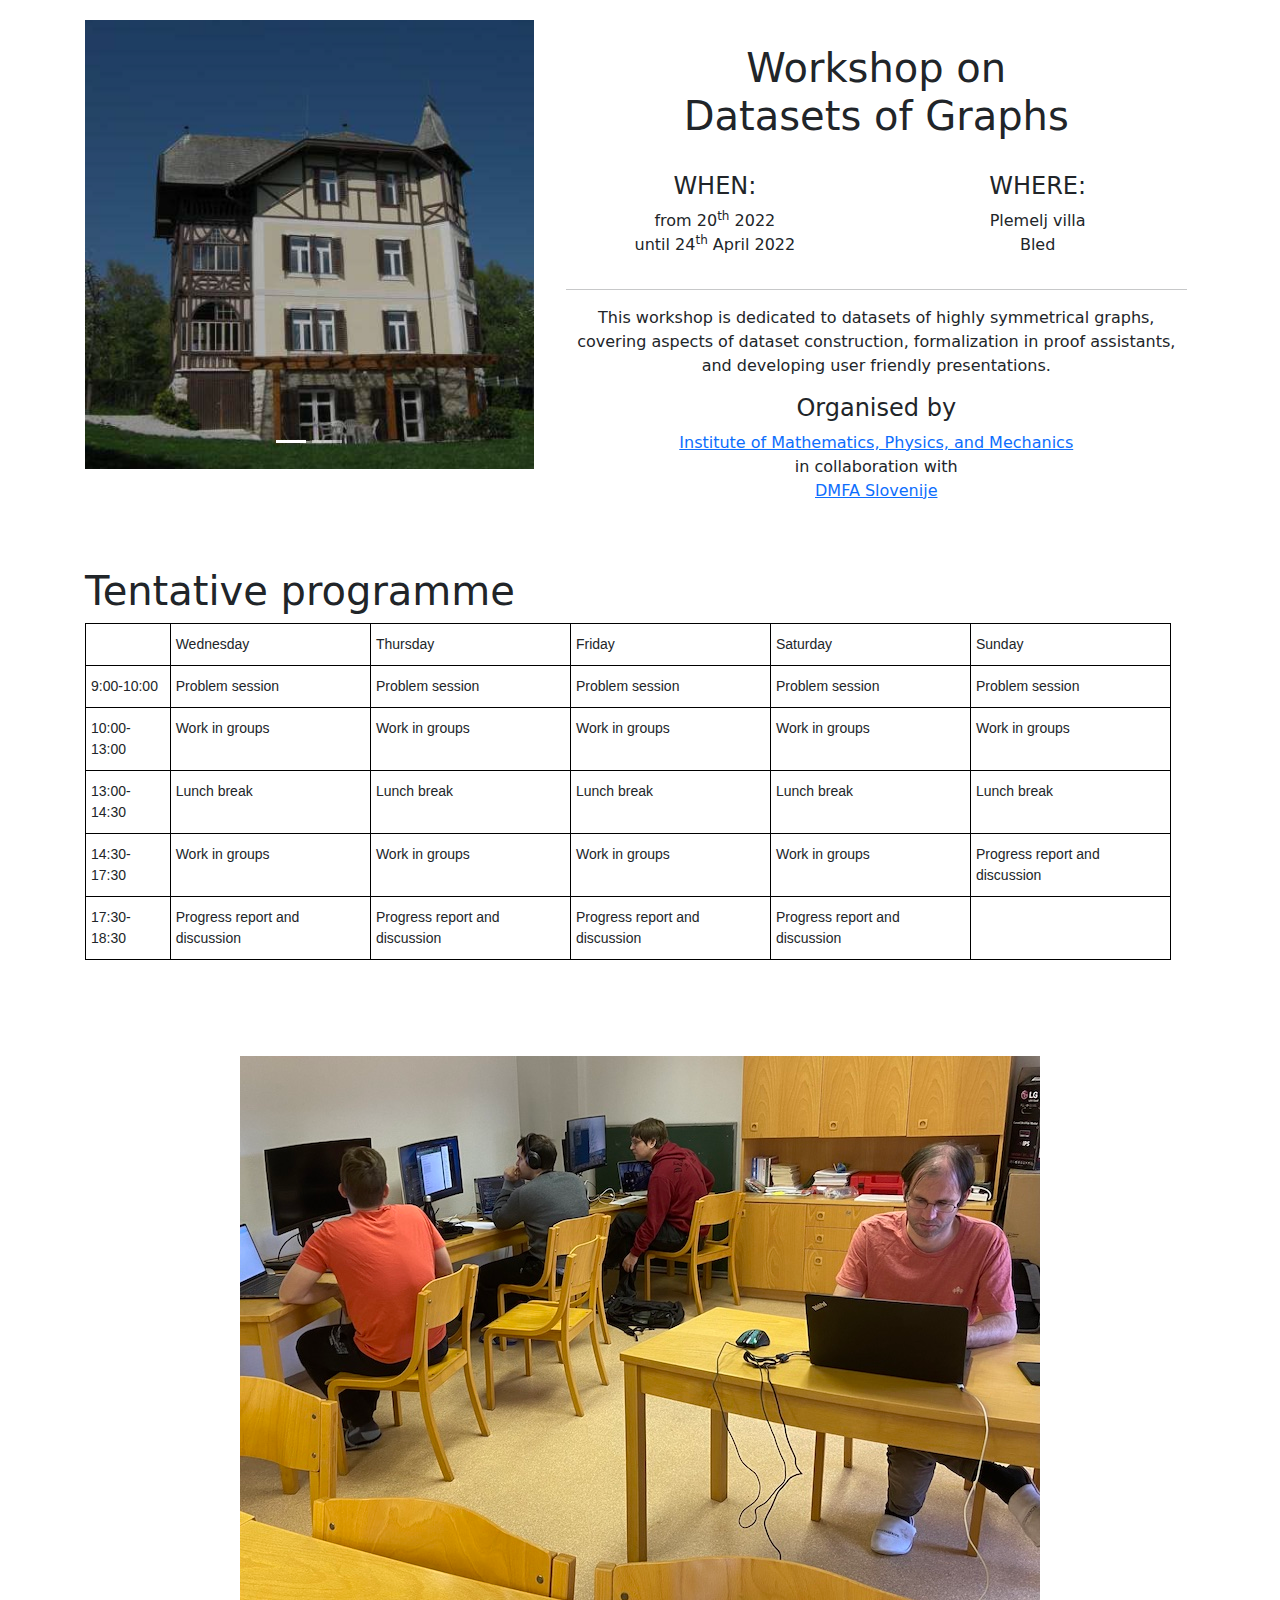
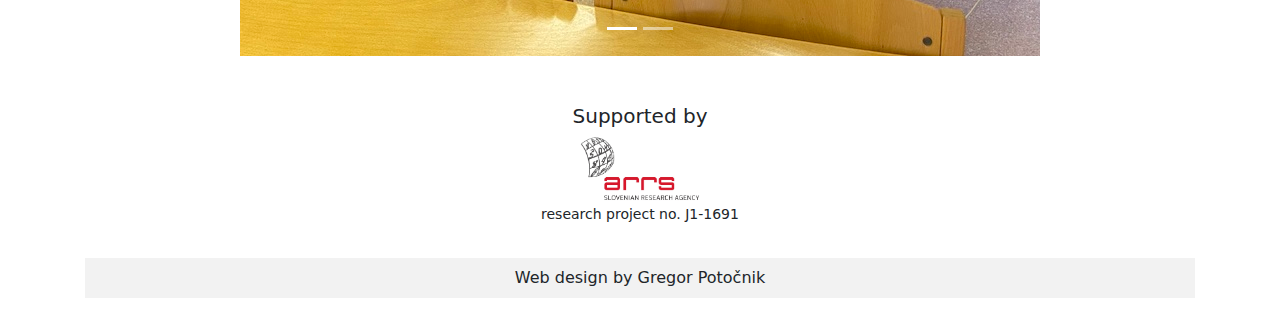
<file: index.html>
<!DOCTYPE html>
<html lang="en" dir="ltr">
  <head>
    <meta charset="utf-8">
    <title>Workshop on Datasets of Graphs</title>
    <link rel="icon" type="image/x-icon" href="slike/favicon.png">
    <meta name="viewport" content="width=device-width, initial-scale=1">
    <link href="https://cdn.jsdelivr.net/npm/bootstrap@5.1.3/dist/css/bootstrap.min.css" rel="stylesheet">
    <script src="https://cdn.jsdelivr.net/npm/bootstrap@5.1.3/dist/js/bootstrap.bundle.min.js"></script>
    <link href="style.css" rel="stylesheet">
  </head>
  <body>
    <section>
      <div class="container">
        <div class="row">
          <div class="col-md-5">
    
            <div class="hero-container">
              <div class="hero-overlay"></div>
              <div class="hero-text">
                <h1 style="font-size:30px">Workshop on Datasets of Graphs</h1>
              </div>
              <!-- Carousel -->
              <div id="demo" class="carousel slide" data-bs-ride="carousel">
                <!-- Indicators/dots -->
                <div class="carousel-indicators">
                  <button type="button" data-bs-target="#demo" data-bs-slide-to="0" class="active"></button>
                  <button type="button" data-bs-target="#demo" data-bs-slide-to="1"></button>
                </div>
                <!-- The slideshow/carousel -->
                <div class="carousel-inner">
                  <div class="carousel-item active">
                    <img src="slike/PV.jpg" alt="Bled1" class="d-block w-100">
                  </div>
                  <div class="carousel-item">
                    <img src="slike/112b.jpg" alt="graph1" class="d-block w-100">
                  </div>
                </div>
              </div>
            </div>
        </div>
        <div class="col-md-7 text-center" style="padding: 0 20px 0 20px;">
          <br>
          <h1 class="naslov">Workshop on <br> Datasets of Graphs </h1>
          <br>
          <div class="row">
            <div class="col-md-6">
              <h4>WHEN: </h4>
              <p>from 20<sup>th</sup>  2022 <br>
              until 24<sup>th</sup> April 2022</p>
            </div>
            <div class="col-md-6">
              <h4>WHERE: </h4>
              <p>Plemelj villa<br>
              Bled</p>
            </div>
          </div>
          <hr>
          <p>
            This workshop is dedicated to datasets of highly symmetrical graphs,
            covering aspects of dataset construction, formalization in proof assistants, 
            and developing user friendly presentations.
          </p>
          <h4>Organised by</h4>
          <p>
            <a target="_blank" href="http://www.imfm.si/">Institute of Mathematics, Physics, and Mechanics</a> <br>
            in collaboration with <br>
            <a target="_blank" href="https://www.dmfa.si/">DMFA Slovenije</a>
          </p>
        </div>
        <div class="row mt-5 mb-5">
          <div class="col-12">
            <h1>Tentative programme</h1>
            <style type="text/css">
              .tg  {border-collapse:collapse;border-spacing:0;}
              .tg td{border-color:black;border-style:solid;border-width:1px;font-family:Arial, sans-serif;font-size:14px;
                overflow:hidden;padding:10px 5px;word-break:normal;}
              .tg th{border-color:black;border-style:solid;border-width:1px;font-family:Arial, sans-serif;font-size:14px;
                font-weight:normal;overflow:hidden;padding:10px 5px;word-break:normal;}
              .tg .tg-0lax{text-align:left;vertical-align:top}
              </style>
              <table class="tg">
              <thead>
                <tr>
                  <th class="tg-0lax"></th>
                  <th class="tg-0lax">Wednesday</th>
                  <th class="tg-0lax">Thursday</th>
                  <th class="tg-0lax">Friday</th>
                  <th class="tg-0lax">Saturday</th>
                  <th class="tg-0lax">Sunday</th>
                </tr>
              </thead>
              <tbody>
                <tr>
                  <td class="tg-0lax">9:00-10:00</td>
                  <td class="tg-0lax">Problem session</td>
                  <td class="tg-0lax">Problem session</td>
                  <td class="tg-0lax">Problem session</td>
                  <td class="tg-0lax">Problem session</td>
                  <td class="tg-0lax">Problem session</td>
                </tr>
                <tr>
                  <td class="tg-0lax">10:00-13:00</td>
                  <td class="tg-0lax">Work in groups</td>
                  <td class="tg-0lax">Work in groups</td>
                  <td class="tg-0lax">Work in groups</td>
                  <td class="tg-0lax">Work in groups</td>
                  <td class="tg-0lax">Work in groups</td>
                </tr>
                <tr>
                  <td class="tg-0lax">13:00-14:30</td>
                  <td class="tg-0lax">Lunch break</td>
                  <td class="tg-0lax">Lunch break</td>
                  <td class="tg-0lax">Lunch break</td>
                  <td class="tg-0lax">Lunch break</td>
                  <td class="tg-0lax">Lunch break</td>
                </tr>
                <tr>
                  <td class="tg-0lax">14:30-17:30</td>
                  <td class="tg-0lax">Work in groups</td>
                  <td class="tg-0lax">Work in groups</td>
                  <td class="tg-0lax">Work in groups</td>
                  <td class="tg-0lax">Work in groups</td>
                  <td class="tg-0lax">Progress report and discussion</td>
                </tr>
                <tr>
                  <td class="tg-0lax">17:30-18:30</td>
                  <td class="tg-0lax">Progress report and discussion</td>
                  <td class="tg-0lax">Progress report and discussion</td>
                  <td class="tg-0lax">Progress report and discussion</td>
                  <td class="tg-0lax">Progress report and discussion</td>
                  <td class="tg-0lax"></td>
                </tr>
              </tbody>
              </table>
          </div>
        </div>
        </div>
        <div class="row mt-5 mb-5">
          <div class="col-md-12">
            <!-- Carousel -->
            <div id="photos" class="carousel slide" data-bs-ride="carousel">
              <!-- Indicators/dots -->
              <div class="carousel-indicators">
                <button type="button" data-bs-target="#demo" data-bs-slide-to="0" class="active"></button>
                <button type="button" data-bs-target="#demo" data-bs-slide-to="1"></button>
              </div>
              <!-- The slideshow/carousel -->
              <div class="carousel-inner">
                <div class="carousel-item active">
                  <img src="slike/day1-1.jpg" alt="Coding sprint" class="d-block w-200">
                </div>
              </div>
            </div>
          </div>
        </div>
      </div>
    </section>
    
    <footer class="text-center">
      <section>
        <div class="container">
          <h5>Supported by</h5>
          <img src="slike/arrs-logo.jpg" alt="arrs logo" height="66px">
          <br>
          <small>research project no. J1-1691</small>
        </div>
      </section>
      <section>
        <div class="container">
          <p class="design">Web design by Gregor Potočnik</p>
        </div>
      </section>
    </footer>
  </body>
</html>
</file>
<file: style.css>
* {
  word-break: break-word;
}
.fakeImg {
  width: 100%;
  height: 400px;
  background: var(--bs-dark);
}
body {
  padding: 20px 20px 0 20px;
}
.besedilo {
  padding: 20px 0 0 0;
}
.hero-text {
  text-align: center;
  position: absolute;
  top: 50%;
  left: 50%;
  transform: translate(-50%, -50%);
  color: white;
  z-index: 10;
  display: none;
}
.hero-overlay {
  width: 100%;
  height: 100%;
  position: absolute;
  z-index: 1;
  background-color: rgba(0, 0, 0, 0.25);
}
.hero-container {
  position: relative;
}
.sticky-block {
    display: table-row;
    height: 1px;
}
.container {
    margin-right: auto;
    margin-left: auto;
    padding-left: 15px;
    padding-right: 15px;
}
@media only screen and (max-width: 767px) {
  .hero-text {
    display: block;
  }
  .naslov {
    display: none;
  }
  .besedilo {
    padding: 20px 50px 0 50px;
    text-align: center;
  }
  body {
    padding: 0;
  }
  .col-md-5 {
    padding: 0;
  }
}

.design {
  background-color: rgba(0, 0, 0, 0.05);
  padding: 0.5em;
  margin-top: 2em;
}

.carousel-inner img {
  margin: auto;
}
</file>
